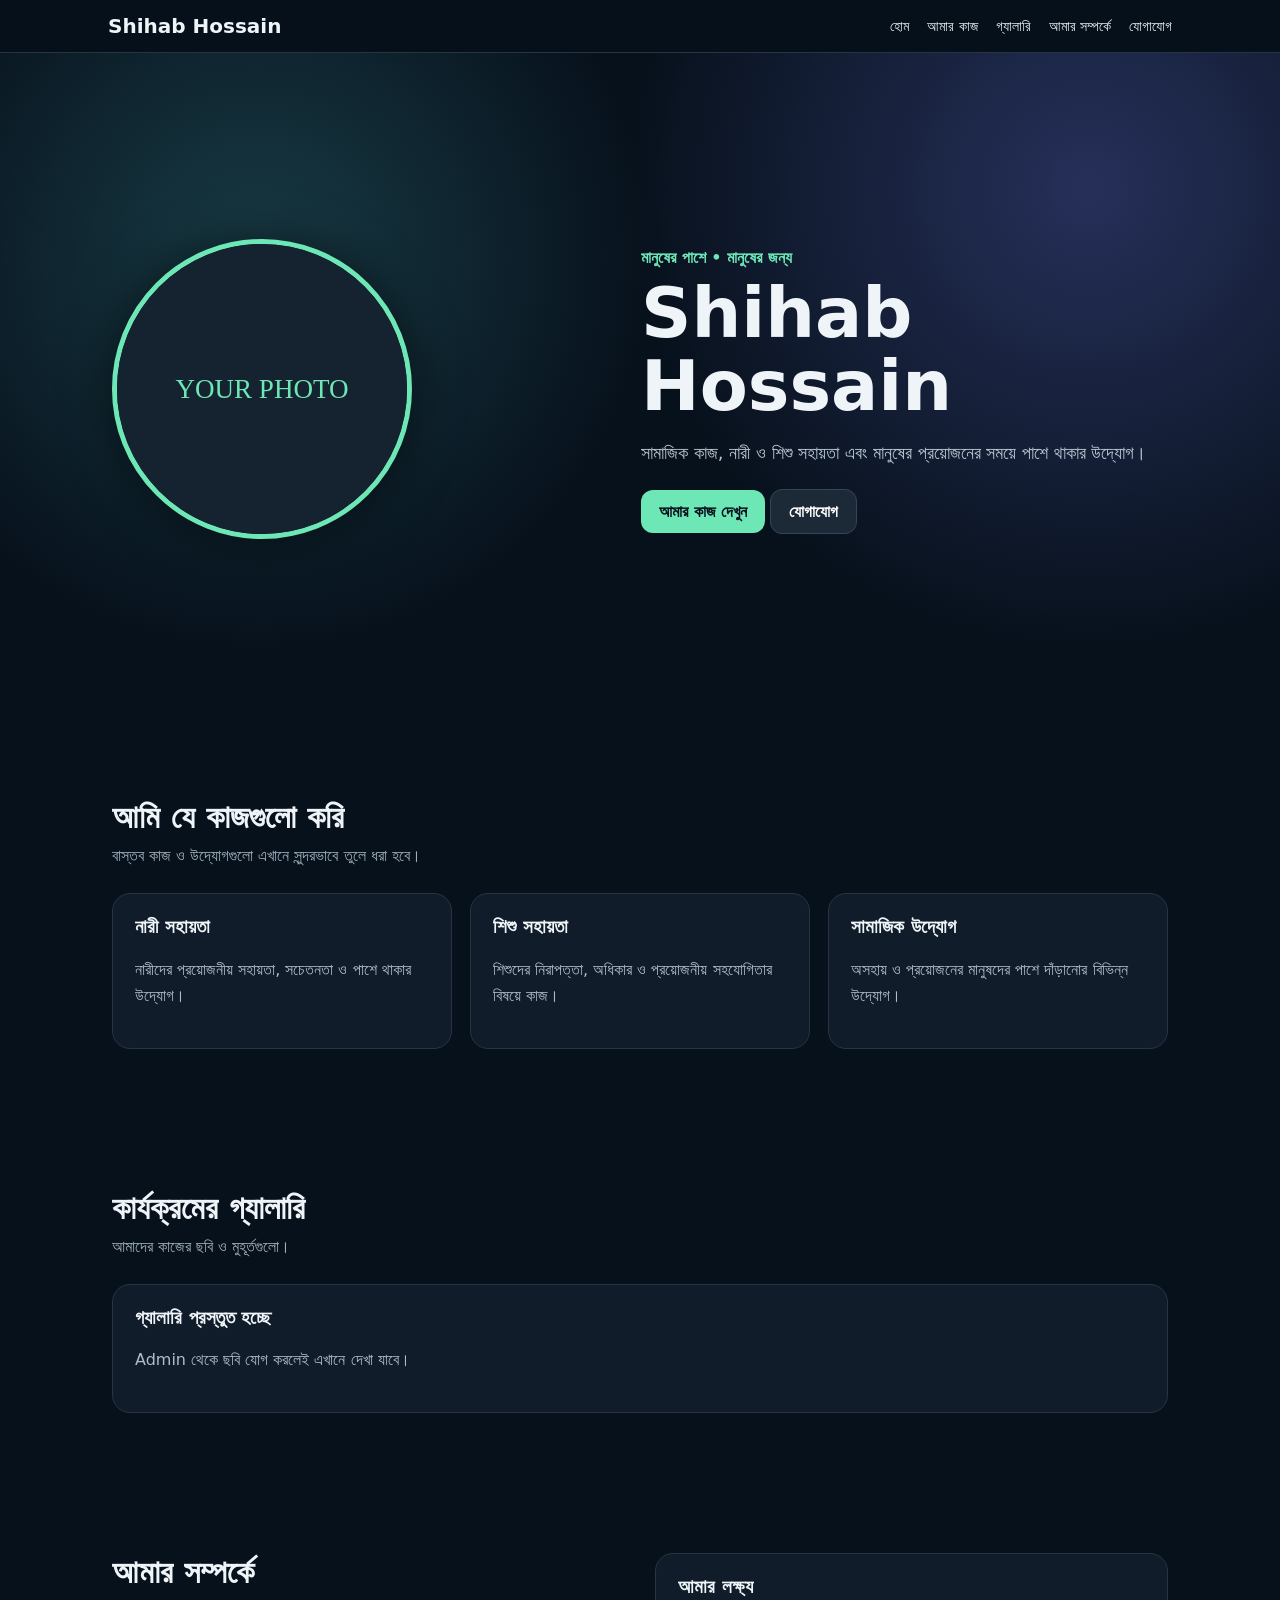
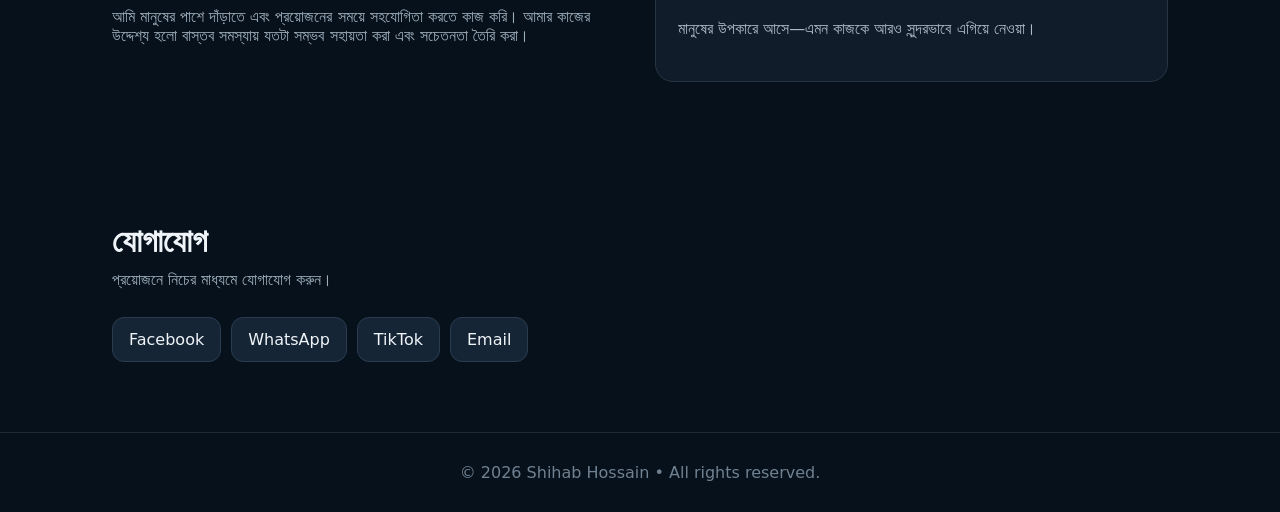
<file: index.html>
<!doctype html>
<html lang="bn">
<head>
<meta charset="utf-8"><meta name="viewport" content="width=device-width,initial-scale=1">
<title>Shihab Hossain — মানুষের পাশে</title>
<style>
*{box-sizing:border-box}body{margin:0;font-family:system-ui,-apple-system,Segoe UI,sans-serif;background:#07111c;color:#eef4f8}
a{text-decoration:none;color:inherit}.nav{position:sticky;top:0;z-index:5;background:#07111cf2;border-bottom:1px solid #263544;backdrop-filter:blur(12px)}
.navin{max-width:1100px;margin:auto;padding:14px 18px;display:flex;align-items:center;justify-content:space-between}.logo{font-weight:800;font-size:20px}.links{display:flex;gap:18px;font-size:14px}.links a:hover{color:#6ee7b7}
.hero{min-height:75vh;display:grid;place-items:center;background:radial-gradient(circle at 20% 30%,#183b45,transparent 35%),radial-gradient(circle at 85% 20%,#26305a,transparent 38%),#07111c}
.hero-in{max-width:1100px;width:100%;padding:70px 22px;display:grid;grid-template-columns:1fr 1.1fr;gap:50px;align-items:center}.photo{width:300px;height:300px;border-radius:50%;object-fit:cover;border:5px solid #6ee7b7;box-shadow:0 0 50px #0008;margin:auto;background:#111b27}
.kicker{color:#6ee7b7;font-weight:700}.hero h1{font-size:clamp(38px,6vw,70px);line-height:1.05;margin:10px 0}.hero p{color:#b9c7d2;font-size:18px}.btn{display:inline-block;padding:12px 18px;border-radius:12px;background:#6ee7b7;color:#07111c;font-weight:800;margin:7px 5px 0 0}.btn.alt{background:#1c2a38;color:#fff;border:1px solid #344555}
section{max-width:1100px;margin:auto;padding:70px 22px}.title{font-size:32px;margin:0 0 10px}.sub{color:#9fb0bd;margin-bottom:28px}.grid{display:grid;grid-template-columns:repeat(3,1fr);gap:18px}.card{background:#101c29;border:1px solid #263544;border-radius:18px;padding:22px}.card h3{margin-top:0}.card p{color:#afbdc8;line-height:1.65}.gallery{display:grid;grid-template-columns:repeat(3,1fr);gap:14px}.gallery img{width:100%;height:210px;object-fit:cover;border-radius:16px;border:1px solid #263544}
.about{display:grid;grid-template-columns:1fr 1fr;gap:30px}.contact{display:flex;flex-wrap:wrap;gap:10px}.contact a{background:#162535;padding:12px 16px;border-radius:12px;border:1px solid #2a3d50}
footer{text-align:center;padding:30px;color:#708291;border-top:1px solid #1d2a37}
@media(max-width:760px){.links{display:none}.hero-in,.about{grid-template-columns:1fr}.hero{text-align:center}.photo{width:210px;height:210px}.grid,.gallery{grid-template-columns:1fr}.gallery img{height:230px}}
</style>
</head>
<body>
<nav class="nav"><div class="navin"><div class="logo" id="navName">Shihab Hossain</div><div class="links"><a href="#home">হোম</a><a href="#work">আমার কাজ</a><a href="#gallery">গ্যালারি</a><a href="#about">আমার সম্পর্কে</a><a href="#contact">যোগাযোগ</a></div></div></nav>

<header class="hero" id="home"><div class="hero-in">
<div><img id="profile" class="photo" src="" alt="Profile photo"></div>
<div><div class="kicker">মানুষের পাশে • মানুষের জন্য</div><h1 id="heroName">Shihab Hossain</h1><p id="heroText">সামাজিক কাজ, নারী ও শিশু সহায়তা এবং মানুষের প্রয়োজনের সময়ে পাশে থাকার উদ্যোগ।</p><a class="btn" href="#work">আমার কাজ দেখুন</a><a class="btn alt" href="#contact">যোগাযোগ</a></div>
</div></header>

<section id="work"><h2 class="title">আমি যে কাজগুলো করি</h2><div class="sub">বাস্তব কাজ ও উদ্যোগগুলো এখানে সুন্দরভাবে তুলে ধরা হবে।</div><div class="grid" id="workGrid"></div></section>

<section id="gallery"><h2 class="title">কার্যক্রমের গ্যালারি</h2><div class="sub">আমাদের কাজের ছবি ও মুহূর্তগুলো।</div><div class="gallery" id="galleryGrid"></div></section>

<section id="about"><div class="about"><div><h2 class="title">আমার সম্পর্কে</h2><p id="aboutText" class="sub"></p></div><div class="card"><h3>আমার লক্ষ্য</h3><p id="goalText"></p></div></div></section>

<section id="contact"><h2 class="title">যোগাযোগ</h2><div class="sub">প্রয়োজনে নিচের মাধ্যমে যোগাযোগ করুন।</div><div class="contact" id="contactGrid"></div></section>
<footer>© <span id="year"></span> <span id="footName">Shihab Hossain</span> • All rights reserved.</footer>

<script>
const defaultData={
 name:"Shihab Hossain",
 hero:"সামাজিক কাজ, নারী ও শিশু সহায়তা এবং মানুষের প্রয়োজনের সময়ে পাশে থাকার উদ্যোগ।",
 about:"আমি মানুষের পাশে দাঁড়াতে এবং প্রয়োজনের সময়ে সহযোগিতা করতে কাজ করি। আমার কাজের উদ্দেশ্য হলো বাস্তব সমস্যায় যতটা সম্ভব সহায়তা করা এবং সচেতনতা তৈরি করা।",
 goal:"মানুষের উপকারে আসে—এমন কাজকে আরও সুন্দরভাবে এগিয়ে নেওয়া।",
 works:[
 {title:"নারী সহায়তা",text:"নারীদের প্রয়োজনীয় সহায়তা, সচেতনতা ও পাশে থাকার উদ্যোগ।"},
 {title:"শিশু সহায়তা",text:"শিশুদের নিরাপত্তা, অধিকার ও প্রয়োজনীয় সহযোগিতার বিষয়ে কাজ।"},
 {title:"সামাজিক উদ্যোগ",text:"অসহায় ও প্রয়োজনের মানুষদের পাশে দাঁড়ানোর বিভিন্ন উদ্যোগ।"}
 ],
 gallery:[],
 contacts:[
 {name:"Facebook",url:"#"},
 {name:"WhatsApp",url:"#"},
 {name:"TikTok",url:"#"},
 {name:"Email",url:"mailto:"}
 ],
 profile:""
};
function data(){try{return JSON.parse(localStorage.getItem("shihabSite"))||defaultData}catch(e){return defaultData}}
function render(){
 const d=data(); document.getElementById("navName").textContent=d.name;document.getElementById("heroName").textContent=d.name;
 document.getElementById("heroText").textContent=d.hero;document.getElementById("aboutText").textContent=d.about;document.getElementById("goalText").textContent=d.goal;document.getElementById("footName").textContent=d.name;document.getElementById("year").textContent=new Date().getFullYear();
 document.getElementById("profile").src=d.profile||"data:image/svg+xml,%3Csvg xmlns='http://www.w3.org/2000/svg' width='300' height='300'%3E%3Crect width='100%25' height='100%25' fill='%23152230'/%3E%3Ctext x='50%25' y='53%25' text-anchor='middle' fill='%236ee7b7' font-size='28'%3EYOUR PHOTO%3C/text%3E%3C/svg%3E";
 document.getElementById("workGrid").innerHTML=d.works.map(x=>`<article class="card"><h3>${esc(x.title)}</h3><p>${esc(x.text)}</p></article>`).join("");
 document.getElementById("galleryGrid").innerHTML=d.gallery.length?d.gallery.map(x=>`<img src="${x}" alt="কার্যক্রমের ছবি">`).join(""):"<div class='card' style='grid-column:1/-1'><h3>গ্যালারি প্রস্তুত হচ্ছে</h3><p>Admin থেকে ছবি যোগ করলেই এখানে দেখা যাবে।</p></div>";
 document.getElementById("contactGrid").innerHTML=d.contacts.map(x=>`<a href="${x.url}" target="_blank">${esc(x.name)}</a>`).join("");
}
function esc(s){return String(s).replace(/[&<>"']/g,m=>({'&':'&amp;','<':'&lt;','>':'&gt;','"':'&quot;',"'":'&#39;'}[m]))}
render();
</script>
</body></html>
</file>
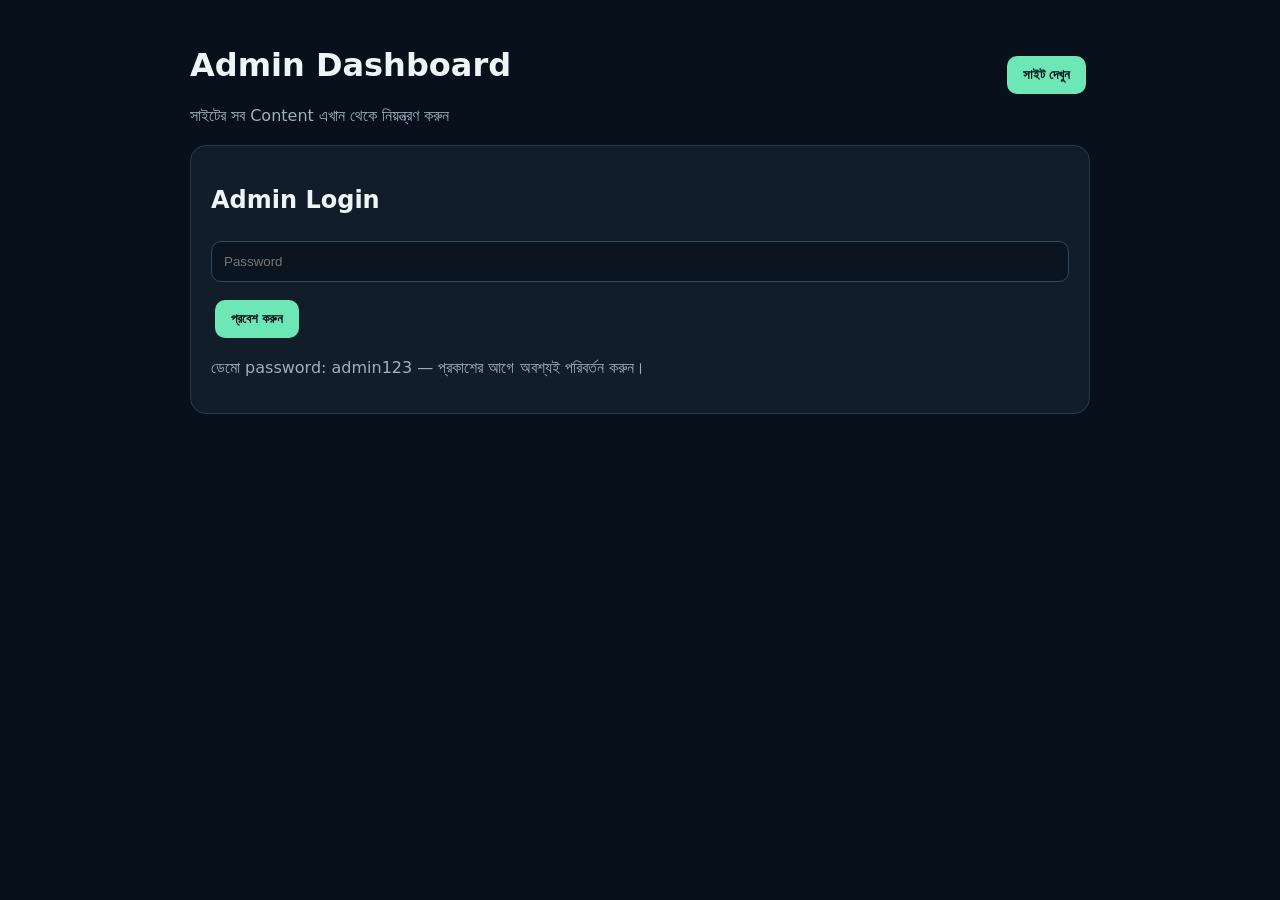
<file: admin.html>
<!doctype html>
<html lang="bn"><head><meta charset="utf-8"><meta name="viewport" content="width=device-width,initial-scale=1">
<title>Admin Dashboard</title>
<style>
body{margin:0;background:#08111b;color:#eef5f8;font-family:system-ui}.wrap{max-width:900px;margin:auto;padding:25px 16px}.top{display:flex;justify-content:space-between;align-items:center;margin-bottom:20px}.box{background:#111d29;border:1px solid #293b4b;border-radius:16px;padding:20px;margin:14px 0}input,textarea{width:100%;padding:12px;margin:7px 0 14px;border-radius:10px;border:1px solid #34495a;background:#0a1520;color:white;box-sizing:border-box}button{border:0;border-radius:10px;padding:11px 16px;font-weight:700;cursor:pointer;background:#6ee7b7;color:#061019;margin:4px}.danger{background:#ff7070}.muted{color:#9eb0bd}.item{border:1px solid #2a3c4d;border-radius:12px;padding:12px;margin:8px 0}.thumb{width:100px;height:70px;object-fit:cover;border-radius:8px}.hide{display:none}
</style></head><body><div class="wrap">
<div class="top"><div><h1>Admin Dashboard</h1><div class="muted">সাইটের সব Content এখান থেকে নিয়ন্ত্রণ করুন</div></div><button onclick="location.href='index.html'">সাইট দেখুন</button></div>

<div id="login" class="box"><h2>Admin Login</h2><input id="pw" type="password" placeholder="Password"><button onclick="login()">প্রবেশ করুন</button><p class="muted">ডেমো password: admin123 — প্রকাশের আগে অবশ্যই পরিবর্তন করুন।</p></div>

<div id="dash" class="hide">
<div class="box"><h2>Profile ও পরিচয়</h2><label>নাম</label><input id="name"><label>Hero লেখা</label><textarea id="hero"></textarea><label>আমার সম্পর্কে</label><textarea id="about"></textarea><label>আমার লক্ষ্য</label><textarea id="goal"></textarea><button onclick="saveBasic()">Save Changes</button></div>

<div class="box"><h2>Profile Photo</h2><input id="photo" type="file" accept="image/*"><button onclick="savePhoto()">ছবি Save করুন</button></div>

<div class="box"><h2>আমার কাজ</h2><input id="wt" placeholder="কাজের নাম"><textarea id="wd" placeholder="কাজের বিস্তারিত"></textarea><button onclick="addWork()">+ কাজ যোগ করুন</button><div id="works"></div></div>

<div class="box"><h2>Gallery</h2><input id="gallery" type="file" accept="image/*" multiple><button onclick="addGallery()">ছবি যোগ করুন</button><div id="glist"></div></div>

<div class="box"><h2>যোগাযোগের Link</h2><div id="contacts"></div><button onclick="addContact()">+ Contact যোগ করুন</button><button onclick="saveContacts()">Contacts Save করুন</button></div>

<div class="box"><h2>Data</h2><button class="danger" onclick="resetData()">সব Content Reset</button><button onclick="logout()">Logout</button></div>
</div></div>
<script>
const base={name:"Shihab Hossain",hero:"সামাজিক কাজ, নারী ও শিশু সহায়তা এবং মানুষের প্রয়োজনের সময়ে পাশে থাকার উদ্যোগ।",about:"আমি মানুষের পাশে দাঁড়াতে এবং প্রয়োজনের সময়ে সহযোগিতা করতে কাজ করি।",goal:"মানুষের উপকারে আসে—এমন কাজকে আরও সুন্দরভাবে এগিয়ে নেওয়া।",works:[{title:"নারী সহায়তা",text:"নারীদের প্রয়োজনীয় সহায়তা ও সচেতনতার উদ্যোগ।"},{title:"শিশু সহায়তা",text:"শিশুদের নিরাপত্তা ও প্রয়োজনীয় সহযোগিতার বিষয়ে কাজ।"},{title:"সামাজিক উদ্যোগ",text:"অসহায় মানুষের পাশে দাঁড়ানোর বিভিন্ন উদ্যোগ।"}],gallery:[],contacts:[{name:"Facebook",url:"#"}],profile:""};
function get(){return JSON.parse(localStorage.getItem("shihabSite")||JSON.stringify(base))}
function put(d){localStorage.setItem("shihabSite",JSON.stringify(d));render()}
function login(){if(document.getElementById("pw").value==="admin123"){sessionStorage.admin="1";show()}else alert("Password ভুল")}
function show(){document.getElementById("login").classList.add("hide");document.getElementById("dash").classList.remove("hide");render()}
function logout(){sessionStorage.removeItem("admin");location.reload()}
function render(){if(!sessionStorage.admin)return;let d=get();name.value=d.name;hero.value=d.hero;about.value=d.about;goal.value=d.goal;
works.innerHTML=d.works.map((x,i)=>`<div class=item><b>${x.title}</b><br><span class=muted>${x.text}</span><br><button class=danger onclick="delWork(${i})">Delete</button></div>`).join("");
glist.innerHTML=d.gallery.map((x,i)=>`<div class=item><img class=thumb src="${x}"><button class=danger onclick="delImg(${i})">Delete</button></div>`).join("");
contacts.innerHTML=d.contacts.map((x,i)=>`<div class=item><input class=cn value="${x.name}" data-i="${i}"><input class=cu value="${x.url}" data-i="${i}"><button class=danger onclick="delContact(${i})">Delete</button></div>`).join("")}
function saveBasic(){let d=get();d.name=name.value;d.hero=hero.value;d.about=about.value;d.goal=goal.value;put(d);alert("Saved")}
function addWork(){let d=get();if(!wt.value.trim())return;d.works.push({title:wt.value,text:wd.value});wt.value="";wd.value="";put(d)}
function delWork(i){let d=get();d.works.splice(i,1);put(d)}
function readFile(f){return new Promise(r=>{let x=new FileReader();x.onload=()=>r(x.result);x.readAsDataURL(f)})}
async function savePhoto(){let f=photo.files[0];if(!f)return;let d=get();d.profile=await readFile(f);put(d);alert("Photo saved")}
async function addGallery(){let d=get();for(let f of gallery.files)d.gallery.push(await readFile(f));gallery.value="";put(d)}
function delImg(i){let d=get();d.gallery.splice(i,1);put(d)}
function addContact(){let d=get();d.contacts.push({name:"New Link",url:"#"});put(d)}
function saveContacts(){let d=get();document.querySelectorAll(".cn").forEach(e=>d.contacts[e.dataset.i].name=e.value);document.querySelectorAll(".cu").forEach(e=>d.contacts[e.dataset.i].url=e.value);put(d);alert("Contacts saved")}
function delContact(i){let d=get();d.contacts.splice(i,1);put(d)}
function resetData(){if(confirm("সব Content মুছে ফেলবেন?")){localStorage.removeItem("shihabSite");location.reload()}}
if(sessionStorage.admin)show();
</script></body></html>
</file>
